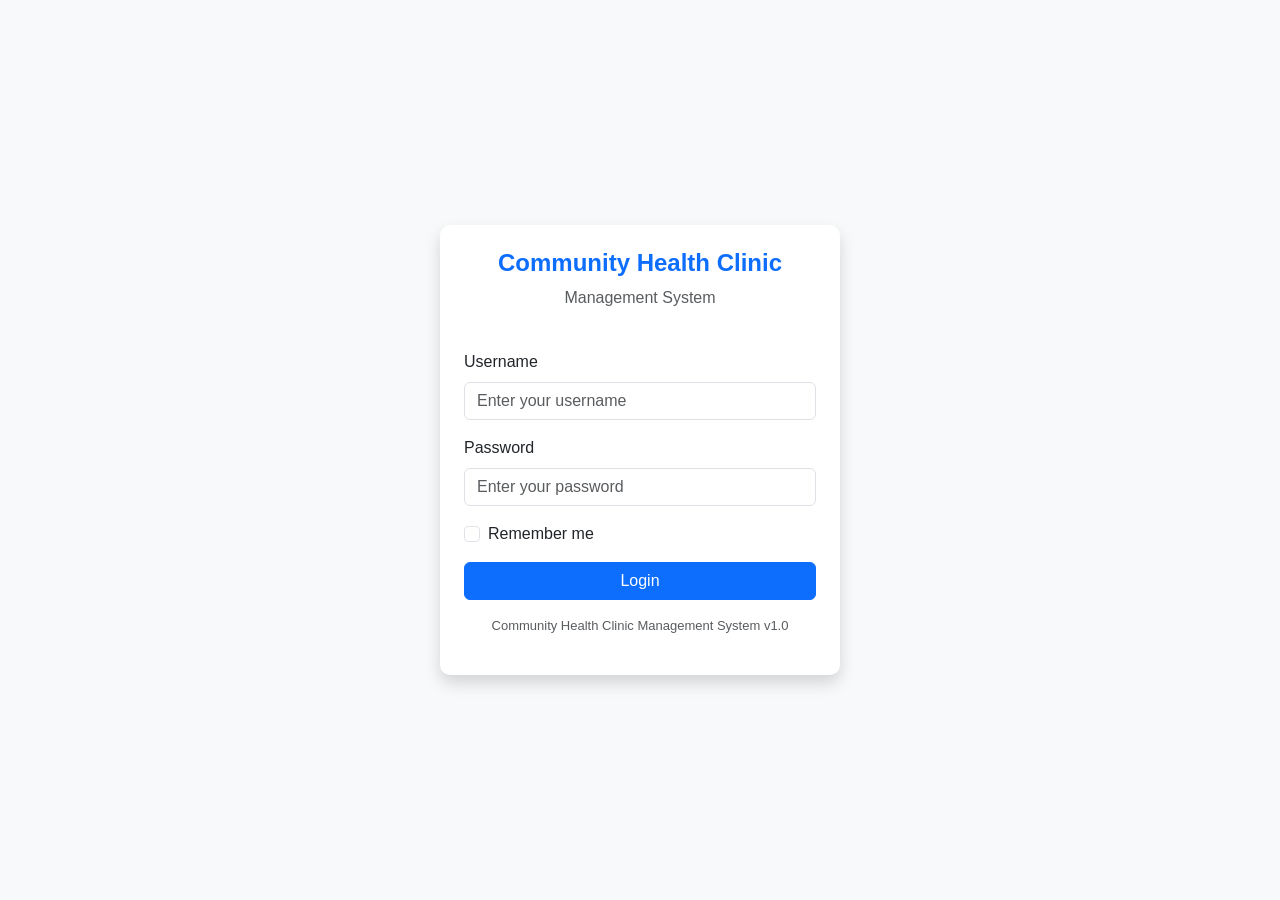
<file: frontend/index.html>
<!DOCTYPE html>
<html lang="en">
<head>
  <meta charset="UTF-8" />
  <meta name="viewport" content="width=device-width, initial-scale=1.0"/>
  <title>Clinic Management System</title>
  <link href="https://cdn.jsdelivr.net/npm/bootstrap@5.3.0/dist/css/bootstrap.min.css" rel="stylesheet"/>
  <link rel="stylesheet" href="css/style.css"/>
  <script src="https://cdn.jsdelivr.net/npm/bootstrap@5.3.0/dist/js/bootstrap.bundle.min.js"></script>
</head>
<body class="bg-light d-flex align-items-center justify-content-center min-vh-100">

  <div class="card shadow p-4" style="width: 400px;">
    <div class="text-center mb-4">
      <h4 class="fw-bold text-primary">Community Health Clinic</h4>
      <p class="text-muted">Management System</p>
    </div>

    <div class="mb-3">
      <label class="form-label">Username</label>
      <input type="text" class="form-control" id="username" placeholder="Enter your username"/>
    </div>

    <div class="mb-3">
      <label class="form-label">Password</label>
      <input type="password" class="form-control" id="password" placeholder="Enter your password"/>
    </div>

    <div class="mb-3 form-check">
      <input type="checkbox" class="form-check-input" id="remember"/>
      <label class="form-check-label" for="remember">Remember me</label>
    </div>

    <!-- Error message -->
    <div id="errorMsg" class="alert alert-danger d-none">
      Invalid username or password!
    </div>

    <button onclick="login()" class="btn btn-primary w-100">Login</button>

    <p class="text-center text-muted mt-3" style="font-size: 13px;">
      Community Health Clinic Management System v1.0
    </p>
  </div>

  <script>
    function login() {
      const username = document.getElementById("username").value;
      const password = document.getElementById("password").value;

      // Valid credentials
      if (username === "admin" && password === "admin123") {
        window.location.href = "patients.html";
      } else {
        document.getElementById("errorMsg").classList.remove("d-none");
      }
    }
  </script>

</body>
</html>
</file>
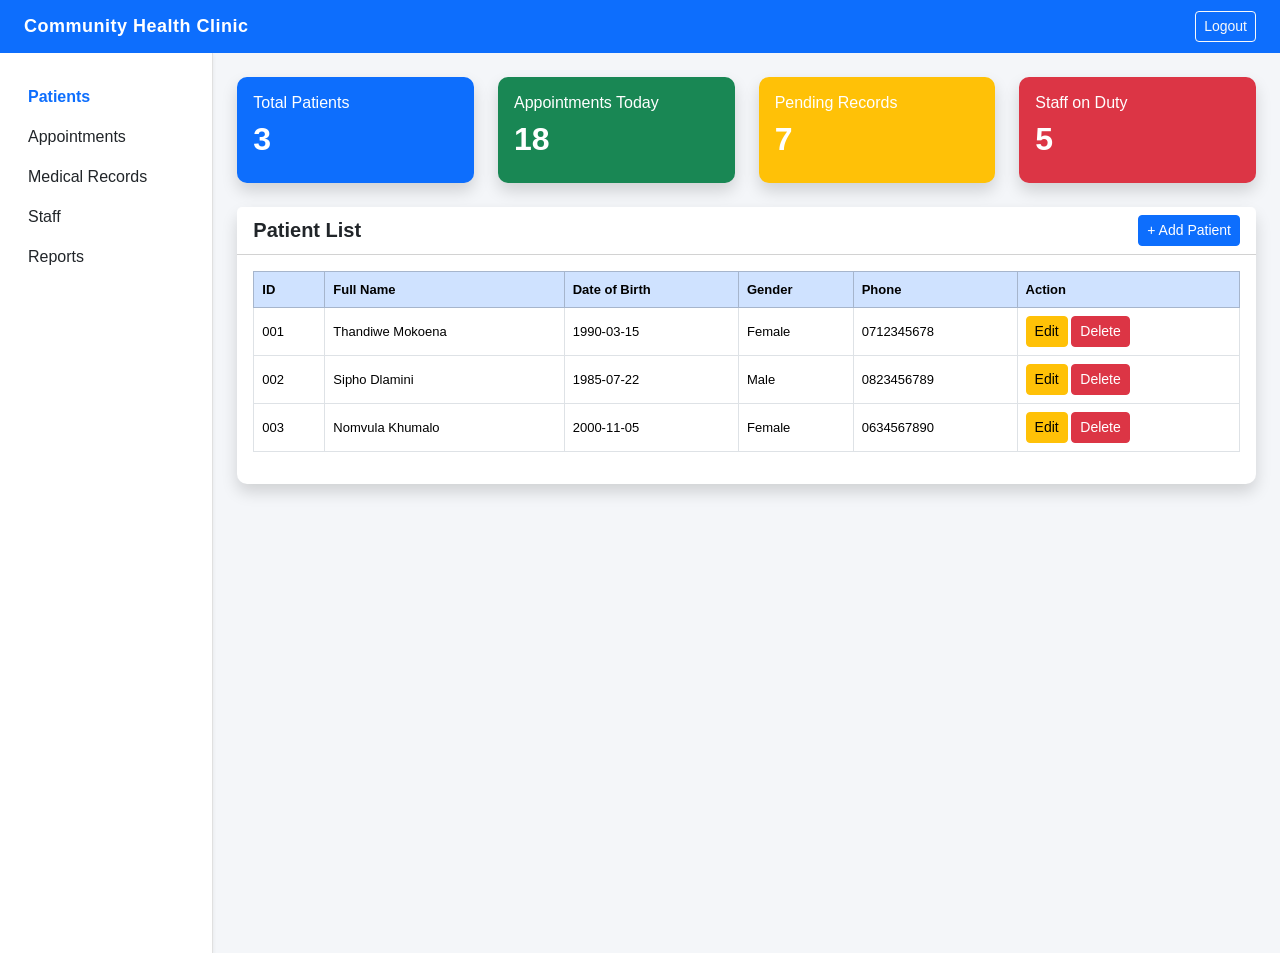
<file: frontend/patients.html>
<!DOCTYPE html>
<html lang="en">
<head>
  <meta charset="UTF-8"/>
  <meta name="viewport" content="width=device-width, initial-scale=1.0"/>
  <title>Patients — Clinic Management System</title>
  <link href="https://cdn.jsdelivr.net/npm/bootstrap@5.3.0/dist/css/bootstrap.min.css" rel="stylesheet"/>
  <link rel="stylesheet" href="css/style.css"/>
  <script src="https://cdn.jsdelivr.net/npm/bootstrap@5.3.0/dist/js/bootstrap.bundle.min.js"></script>
</head>
<body>

  <!-- Navbar -->
  <nav class="navbar navbar-expand-lg navbar-dark bg-primary px-4">
    <span class="navbar-brand fw-bold">Community Health Clinic</span>
    <div class="ms-auto">
      <a href="index.html" class="btn btn-outline-light btn-sm">Logout</a>
    </div>
  </nav>

  <div class="container-fluid">
    <div class="row">

      <!-- Sidebar -->
      <div class="col-md-2 bg-white sidebar py-4 shadow-sm min-vh-100">
        <ul class="nav flex-column">
          <li class="nav-item">
            <a class="nav-link active fw-bold text-primary" href="patients.html">Patients</a>
          </li>
          <li class="nav-item">
            <a class="nav-link text-dark" href="appointments.html">Appointments</a>
          </li>
          <li class="nav-item">
            <a class="nav-link text-dark" href="medical-records.html">Medical Records</a>
          </li>
          <li class="nav-item">
            <a class="nav-link text-dark" href="staff.html">Staff</a>
          </li>
          <li class="nav-item">
            <a class="nav-link text-dark" href="#">Reports</a>
          </li>
        </ul>
      </div>

      <!-- Main Content -->
      <div class="col-md-10 py-4 px-4">

        <!-- Stats Cards -->
        <div class="row mb-4">
          <div class="col-md-3">
            <div class="card text-white bg-primary shadow">
              <div class="card-body">
                <h6 class="card-title">Total Patients</h6>
                <h2 class="fw-bold" id="totalPatients">3</h2>
              </div>
            </div>
          </div>
          <div class="col-md-3">
            <div class="card text-white bg-success shadow">
              <div class="card-body">
                <h6 class="card-title">Appointments Today</h6>
                <h2 class="fw-bold">18</h2>
              </div>
            </div>
          </div>
          <div class="col-md-3">
            <div class="card text-white bg-warning shadow">
              <div class="card-body">
                <h6 class="card-title">Pending Records</h6>
                <h2 class="fw-bold">7</h2>
              </div>
            </div>
          </div>
          <div class="col-md-3">
            <div class="card text-white bg-danger shadow">
              <div class="card-body">
                <h6 class="card-title">Staff on Duty</h6>
                <h2 class="fw-bold">5</h2>
              </div>
            </div>
          </div>
        </div>

        <!-- Patient Table -->
        <div class="card shadow">
          <div class="card-header bg-white d-flex justify-content-between align-items-center">
            <h5 class="mb-0 fw-bold">Patient List</h5>
            <button class="btn btn-primary btn-sm" onclick="document.getElementById('addPatientModal').style.display='flex'">+ Add Patient</button>
          </div>
          <div class="card-body">
            <table class="table table-hover table-bordered" id="patientsTable">
              <thead class="table-primary">
                <tr>
                  <th>ID</th>
                  <th>Full Name</th>
                  <th>Date of Birth</th>
                  <th>Gender</th>
                  <th>Phone</th>
                  <th>Action</th>
                </tr>
              </thead>
              <tbody>
                <tr>
                  <td>001</td>
                  <td>Thandiwe Mokoena</td>
                  <td>1990-03-15</td>
                  <td>Female</td>
                  <td>0712345678</td>
                  <td>
                    <button class="btn btn-sm btn-warning" onclick="editPatient(this)">Edit</button>
                    <button class="btn btn-sm btn-danger" onclick="deletePatient(this)">Delete</button>
                  </td>
                </tr>
                <tr>
                  <td>002</td>
                  <td>Sipho Dlamini</td>
                  <td>1985-07-22</td>
                  <td>Male</td>
                  <td>0823456789</td>
                  <td>
                    <button class="btn btn-sm btn-warning" onclick="editPatient(this)">Edit</button>
                    <button class="btn btn-sm btn-danger" onclick="deletePatient(this)">Delete</button>
                  </td>
                </tr>
                <tr>
                  <td>003</td>
                  <td>Nomvula Khumalo</td>
                  <td>2000-11-05</td>
                  <td>Female</td>
                  <td>0634567890</td>
                  <td>
                    <button class="btn btn-sm btn-warning" onclick="editPatient(this)">Edit</button>
                    <button class="btn btn-sm btn-danger" onclick="deletePatient(this)">Delete</button>
                  </td>
                </tr>
              </tbody>
            </table>
          </div>
        </div>

      </div>
    </div>
  </div>

  <!-- Add / Edit Patient Modal -->
  <div id="addPatientModal" style="display:none; position:fixed; top:0; left:0; width:100%; height:100%; background:rgba(0,0,0,0.5); z-index:9999; align-items:center; justify-content:center;">
    <div style="background:white; border-radius:8px; padding:30px; width:450px;">
      <h5 class="fw-bold mb-3" id="modalTitle">Add New Patient</h5>
      <div class="mb-3">
        <label class="form-label">Full Name</label>
        <input type="text" class="form-control" id="patientFullName" placeholder="Enter full name"/>
      </div>
      <div class="mb-3">
        <label class="form-label">Date of Birth</label>
        <input type="date" class="form-control" id="patientDOB"/>
      </div>
      <div class="mb-3">
        <label class="form-label">Gender</label>
        <select class="form-control" id="patientGender">
          <option value="">Select gender</option>
          <option value="Male">Male</option>
          <option value="Female">Female</option>
          <option value="Other">Other</option>
        </select>
      </div>
      <div class="mb-3">
        <label class="form-label">Phone</label>
        <input type="text" class="form-control" id="patientPhone" placeholder="Enter phone number"/>
      </div>
      <div class="d-flex justify-content-end gap-2">
        <button class="btn btn-secondary" onclick="closePatientModal()">Cancel</button>
        <button class="btn btn-primary" onclick="addPatient()">Save Patient</button>
      </div>
    </div>
  </div>

  <script src="js/app.js"></script>

</body>
</html>
</file>
<file: frontend/css/style.css>
/* ================================
   Community Health Clinic CMS
   Custom Stylesheet - WA0105
================================ */

body {
  font-family: 'Segoe UI', sans-serif;
  background-color: #f4f6f9;
}

.sidebar {
  min-height: 100vh;
  border-right: 1px solid #e0e0e0;
}

.nav-link:hover {
  background-color: #e8f0fe;
  border-radius: 5px;
  color: #0d6efd !important;
}

.card {
  border-radius: 10px;
  border: none;
}

.navbar-brand {
  font-size: 18px;
  letter-spacing: 0.5px;
}

table th {
  font-size: 13px;
}

table td {
  font-size: 13px;
  vertical-align: middle;
}
</file>
